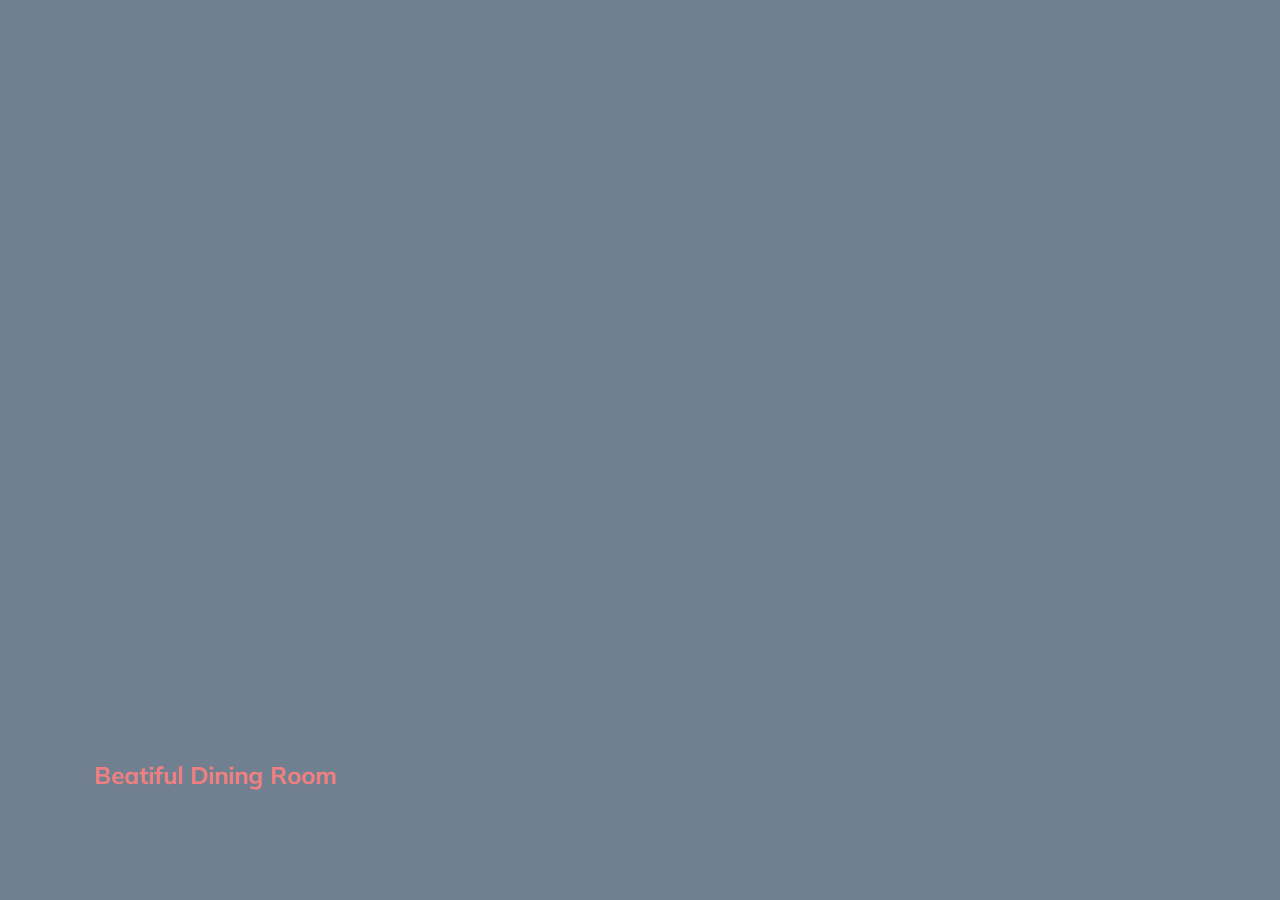
<file: Expanding cards/index.html>
<!DOCTYPE html>
<html lang="en">

<head>
    <meta charset="UTF-8">
    <meta name="viewport" content="width=device-width, initial-scale=1.0">
    <link rel="stylesheet" href="style.css">
    <title>Exapanding Cards</title>
</head>

<body>
    <div class="container">
        <div class="panel active"
            style="background-image: url(https://images.unsplash.com/photo-1671197244266-73129c97c096?q=80&w=1332&auto=format&fit=crop&ixlib=rb-4.0.3&ixid=M3wxMjA3fDB8MHxwaG90by1wYWdlfHx8fGVufDB8fHx8fA%3D%3D)">
            <h3>Beatiful Dining Room</h3>
        </div>
        <div class="panel"
            style="background-image: url(https://images.unsplash.com/photo-1682687982167-d7fb3ed8541d?q=80&w=1171&auto=format&fit=crop&ixlib=rb-4.0.3&ixid=M3wxMjA3fDF8MHxwaG90by1wYWdlfHx8fGVufDB8fHx8fA%3D%3D)">
            <h3>The Magnificient Ocean</h3>
        </div>
        <div class="panel"
            style="background-image: url(https://images.unsplash.com/photo-1698785617585-e4e635e0990a?q=80&w=1287&auto=format&fit=crop&ixlib=rb-4.0.3&ixid=M3wxMjA3fDB8MHxwaG90by1wYWdlfHx8fGVufDB8fHx8fA%3D%3D)">
            <h3>A Glamorous Chick</h3>
        </div>
        <div class="panel"
            style="background-image: url(https://plus.unsplash.com/premium_photo-1700583711578-199bfbf830a0?q=80&w=1170&auto=format&fit=crop&ixlib=rb-4.0.3&ixid=M3wxMjA3fDB8MHxwaG90by1wYWdlfHx8fGVufDB8fHx8fA%3D%3D)">
            <h3>Food <3</h3> </div> <div class="panel"
                    style="background-image: url(https://images.unsplash.com/photo-1682685796467-89a6f149f07a?q=80&w=1170&auto=format&fit=crop&ixlib=rb-4.0.3&ixid=M3wxMjA3fDF8MHxwaG90by1wYWdlfHx8fGVufDB8fHx8fA%3D%3D)">
                    <h3>Mavelous Landscape</h3>
        </div>
    </div>

    <script src="script.js"></script>
</body>

</html>
</file>
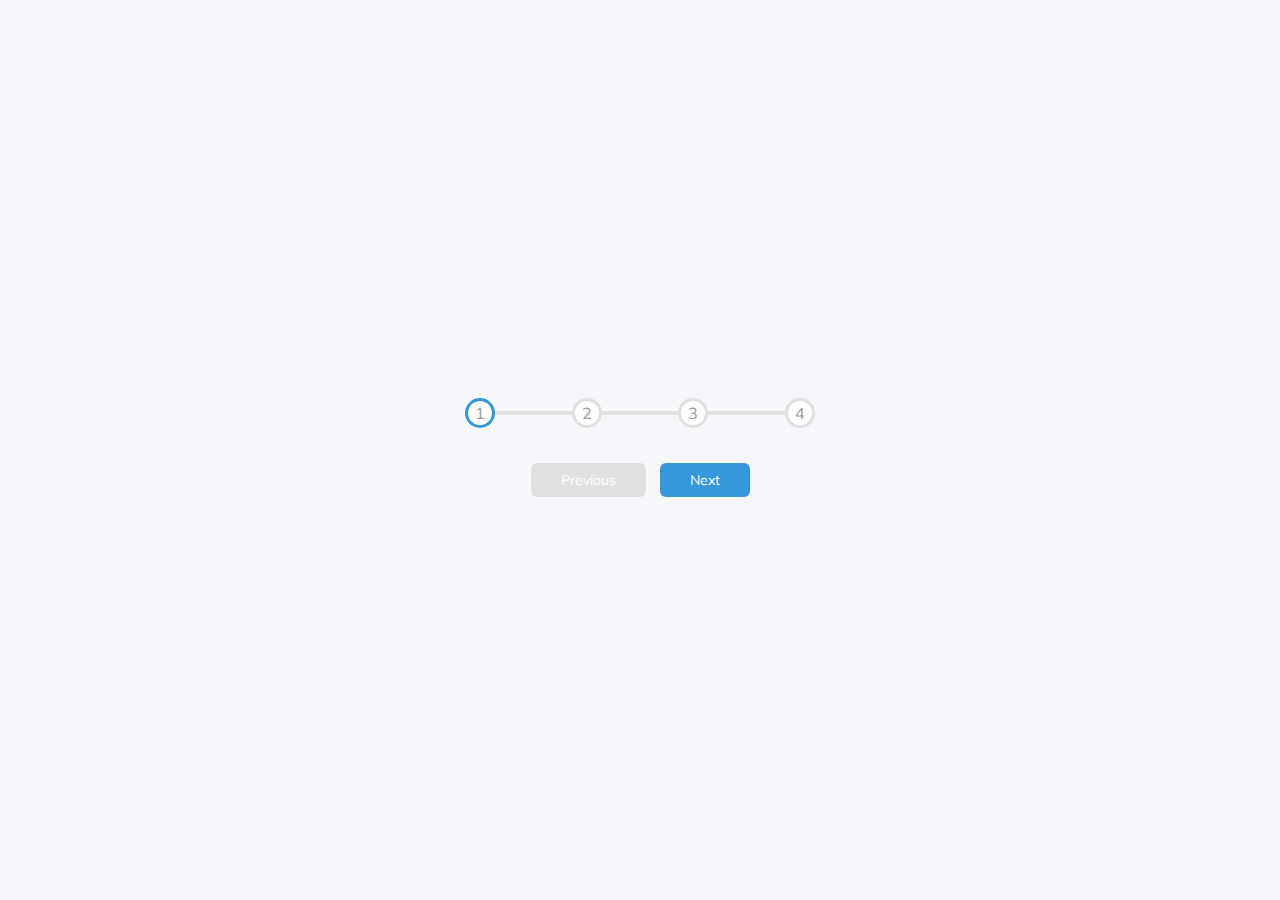
<file: Progression Animation/index.html>
<!DOCTYPE html>
<html lang="en">

<head>
    <meta charset="UTF-8">
    <meta name="viewport" content="width=device-width, initial-scale=1.0">
    <link rel="stylesheet" href="style.css">
    <title>Progressiopn Animation</title>
</head>

<body>
    <div class="container">
        <div class="progress-container">
            <div class="progress" id="progress"></div>

            <div class="circle active">1</div>
            <div class="circle">2</div>
            <div class="circle">3</div>
            <div class="circle">4</div>
        </div>
        <button class="btn" id="prev" disabled>Previous</button>
        <button class="btn" id="next">Next</button>
    </div>

    <script src="script.js"></script>
</body>

</html>
</file>
<file: Expanding cards/style.css>
@import url('https://fonts.googleapis.com/css2?family=Muli&display=swap');

* {
    box-sizing: border-box;
}

body {
    font-family: 'Muli', sans-serif;
    display: flex;
    flex-direction: column;
    margin: 0;
    align-items: center;
    justify-content: center;
    height: 100vh;
    overflow: hidden;
    background-color: slategray;
}

.container {
    display: flex;
    width: 90vw;
}

.panel {
    background-size: cover;
    background-position: center;
    background-repeat: no-repeat;
    height: 80vh;
    border-radius: 50px;
    color: lightcoral;
    cursor: pointer;
    flex: .5;
    margin: 10px;
    position: relative;
    transition: flex 0.7s ease-in;
}

.panel h3 {
    font-size: 24px;
    position: absolute;
    bottom: 20px;
    left: 20px;
    margin: 0;
    opacity: 0;
}

.panel.active {
    flex: 5;
}

.panel.active h3 {
    opacity: 1;
    transition: opacity 0.3s ease-in 0.4s;
}

@media(max-width: 480px) {
    .container {
        width: 100vw;
    }

    .panel:nth-of-type(4),
    .panel:nth-of-type(5) {
        display: none;
    }
}
</file>
<file: Progression Animation/style.css>
@import url('https://fonts.googleapis.com/css2?family=Muli&display=swap');

:root {
    --line-border-fill: #3498db;
    --line-border-empty: #e0e0e0;
}

* {
    box-sizing: border-box;
}

body {
    background-color: #f6f7fb;
    font-family: 'Muli', sans-serif;
    display: flex;
    flex-direction: column;
    margin: 0;
    align-items: center;
    justify-content: center;
    height: 100vh;
    overflow: hidden;
}

.container {
    text-align: center;
}

.progress-container {
    display: flex;
    justify-content: space-between;
    position: relative;
    margin-bottom: 30px;
    max-width: 100%;
    width: 350px;   
}

.progress-container::before {
    content: '';
    background-color: var(--line-border-empty);
    position: absolute;
    top: 50%;
    left: 0;
    height: 4px;
    width: 100%;
    transform: translateY(-50%);
    z-index: -1;
}

.progress {
    background-color: var(--line-border-fill);
    position: absolute;
    top: 50%;
    left: 0;
    height: 4px;
    width: 0%;
    transform: translateY(-50%);
    z-index: -1;
    transition: .4s ease;
}

.circle {
    background-color: white;
    color: #999;
    border-radius: 50%;
    height: 30px;
    width: 30px;
    display: flex;
    align-items: center;
    justify-content: center;
    border: 3px solid var(--line-border-empty);
    transition: .4s ease;
}

.circle.active {
    border-color: var(--line-border-fill);
}

.btn {
    background-color: var(--line-border-fill);
    color: white;
    border: 0;
    border-radius: 6px;
    cursor: pointer;
    font-family: inherit;
    padding: 8px 30px;
    margin: 5px;
    font-size: 14px;
}

.btn:active {
    transform: scale(.98);
}

.btn:focus {
    outline: 0;
}

.btn:disabled {
    background-color: var(--line-border-empty);
    cursor: not-allowed;
}
</file>
